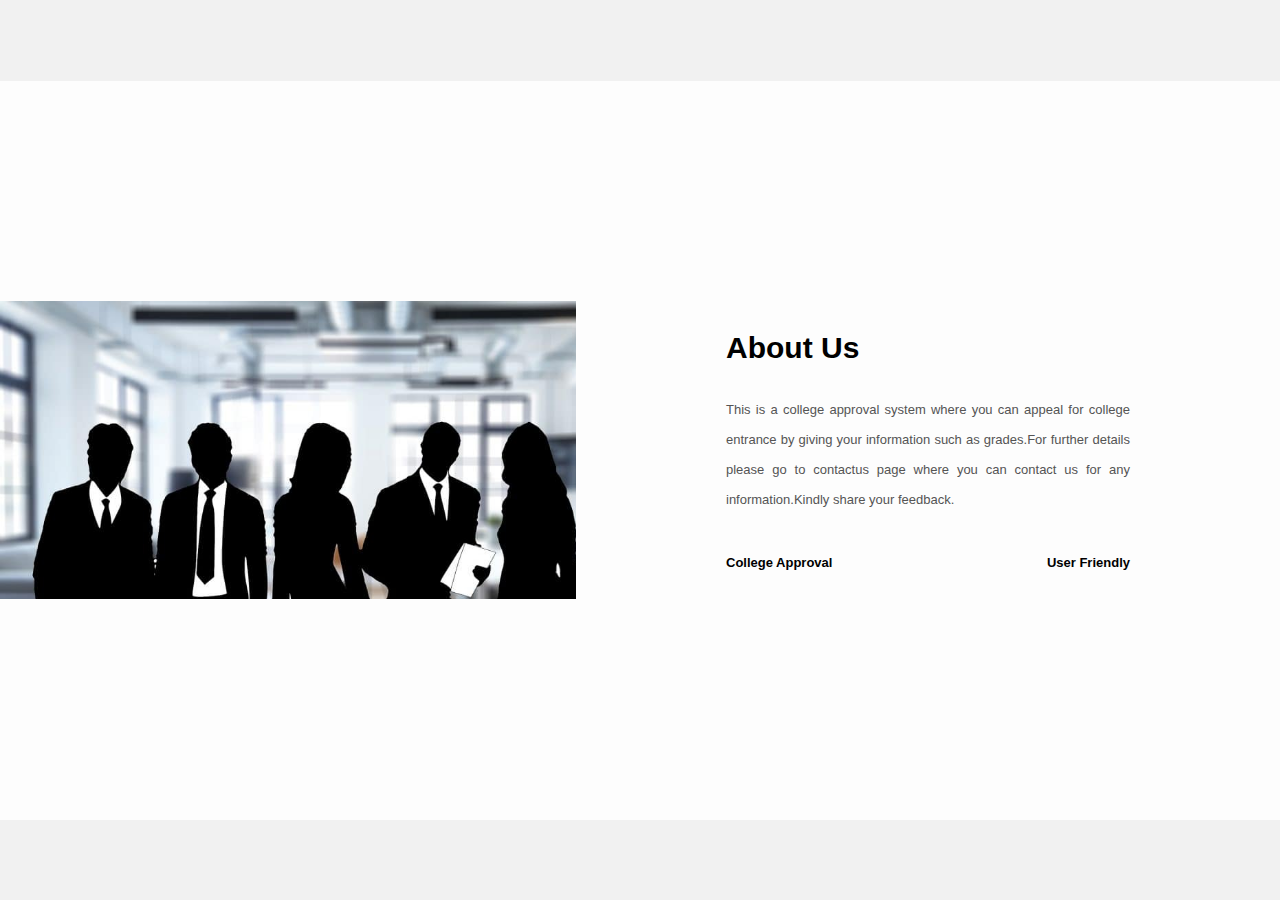
<file: WebContent/aboutus.html>
<html lang="en">
<head>
    <meta charset="UTF-8">
    <meta name="viewport" content="width=device-width, initial-scale=1.0">
    <title></title>
    <link rel="stylesheet" href="aboutus.css">
</head>
<body>
    <div class="about-section">
        <div class="inner-container">
            <h1>About Us</h1>
            <p class="text">
                This is a college approval system where you can appeal for college entrance by  giving your information such as grades.For further details please go to contactus page where you can contact us for any information.Kindly share your feedback.
            </p>
            <div class="skills">
                <span>College Approval</span>
                <span>User Friendly</span>
            </div>
        </div>
    </div>
</body>
</html>
</file>
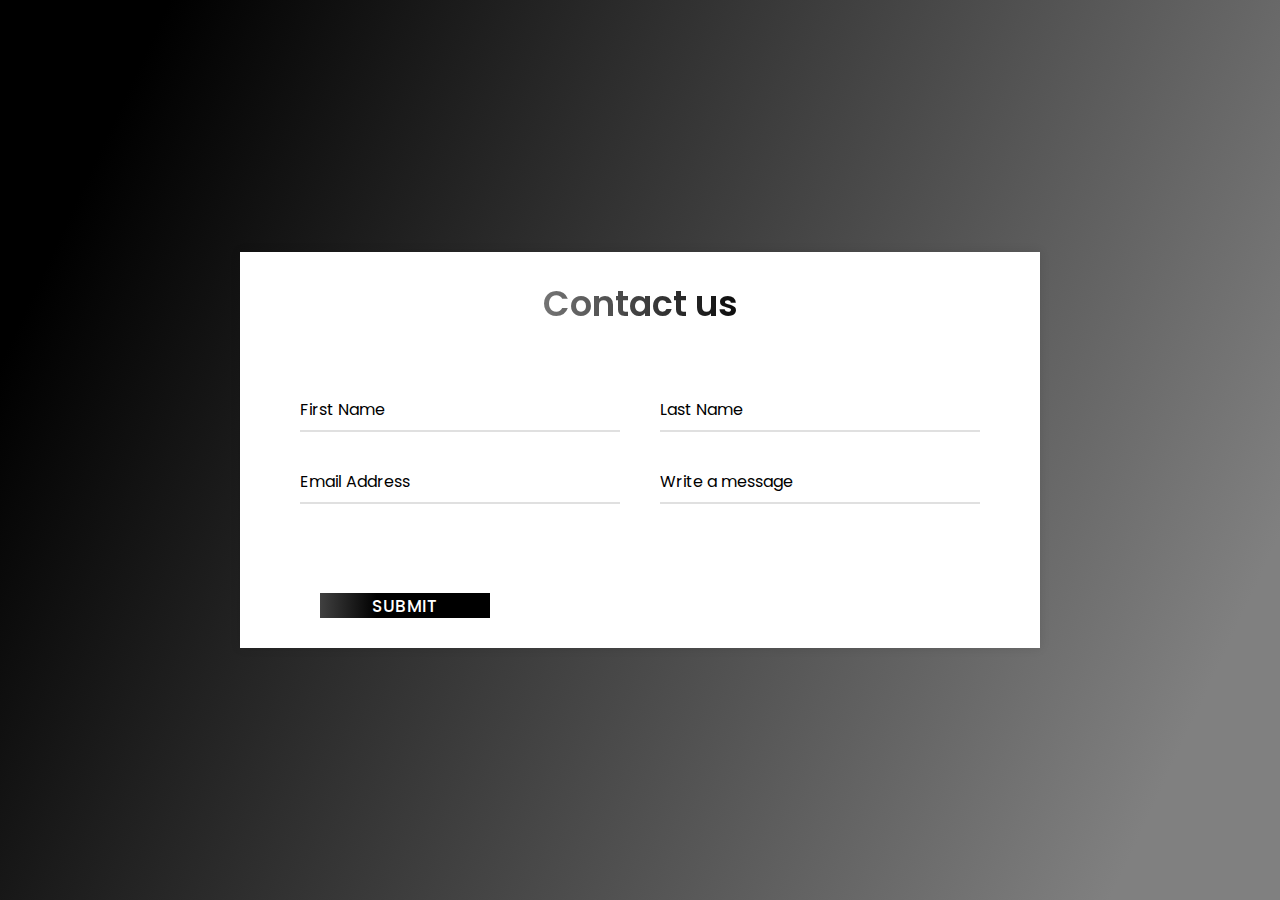
<file: WebContent/contact.html>
<!DOCTYPE html>
<html lang="en" dir="ltr">
  <head>
    <meta charset="utf-8">
    <link rel="stylesheet" href="contactus.css">
    <meta name="viewport" content="width=device-width, initial-scale=1.0">
  </head>
  <body>
    <div class="container">
      <div class="text">Contact us </div>
<form action="#">
        <div class="form-row">
          <div class="input-data">
            <input type="text" required>
            <div class="underline">
</div>
<label for="">First Name</label>
          </div>
<div class="input-data">
            <input type="text" required>
            <div class="underline">
</div>
<label for="">Last Name</label>
          </div>
</div>
<div class="form-row">
          <div class="input-data">
            <input type="email" required>
            <div class="underline">
</div>
<label for="">Email Address</label>
          </div>
<div class="input-data">
            <input type="text" required>
            <div class="underline">
</div>
<label for="">Write a message</label>
          </div>
</div>
<div class="form-row">
          <div class="input-data textarea">
<!-- Due to more textarea tag I got an error.. SO I changed the name of texarea tag into changeit. Replace the changeit text/tag to textarea-->
            <changeit rows="8" cols="80" required></changeit> 
            <br />
<div class="underline">
</div>
<div class="form-row submit-btn">
          <div class="input-data">
            <div class="inner"></div>
            <input type="submit" value="submit">
          </div>
        </div>
      </form>
    </div>

  </body>
</html>
</file>
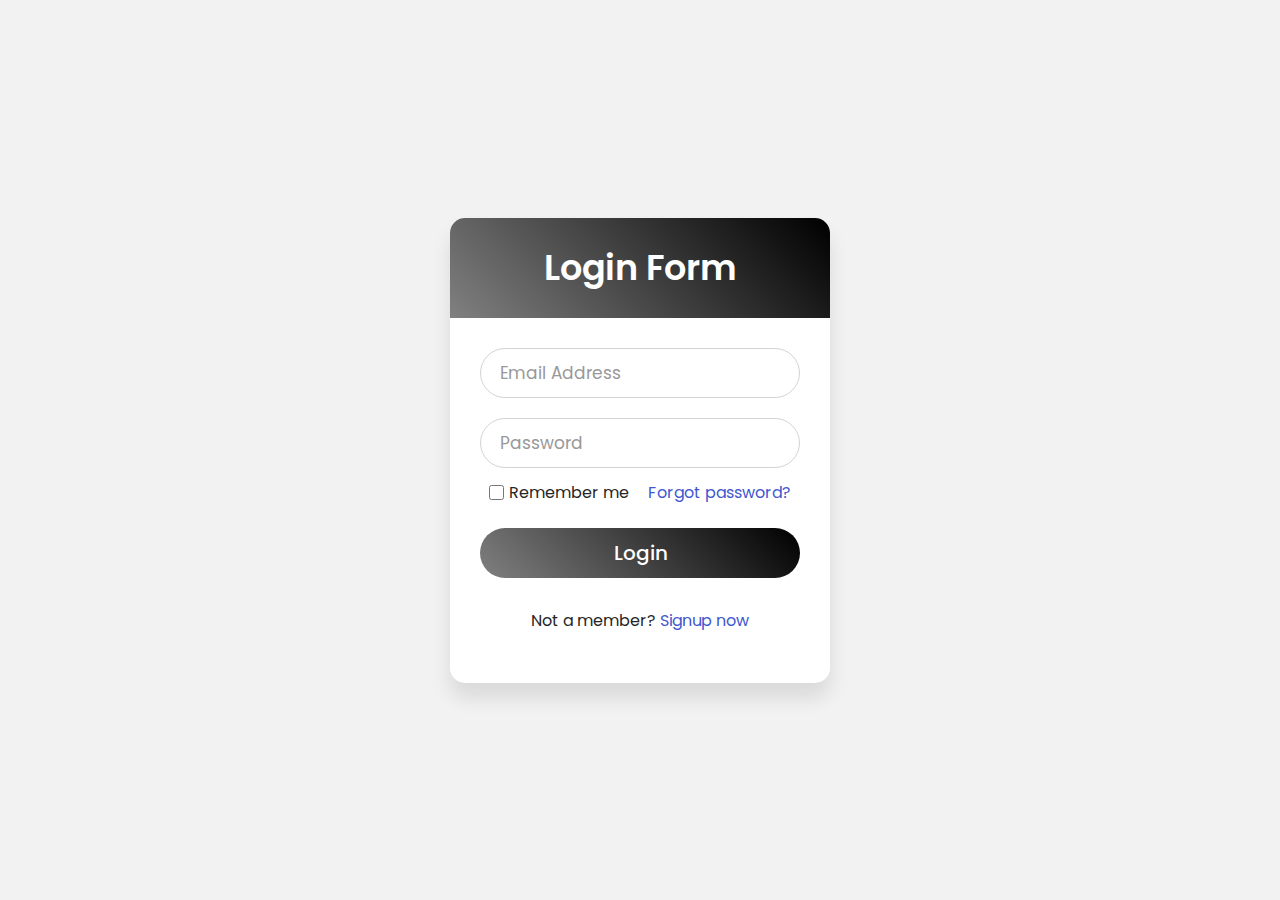
<file: WebContent/login.html>
<!DOCTYPE html>
<html lang="en" dir="ltr">
  <head>
    <meta charset="utf-8">
    <link rel="stylesheet" href="login.css">
  </head>
  <body>
    <div class="wrapper">
      <div class="title">
Login Form</div>
<form action="#">
        <div class="field">
          <input type="email" required>
          <label>Email Address</label>
        </div>
<div class="field">
          <input type="password" required>
          <label>Password</label>
        </div>
<div class="content">
          <div class="checkbox">
            <input type="checkbox" id="remember-me">
            <label for="remember-me">Remember me</label>
          </div>
<div class="pass-link">
<a href="#">Forgot password?</a></div>
</div>
<div class="field">
          <input type="submit" value="Login">
        </div>
<div class="signup-link">
Not a member? <a href="Signup.html">Signup now</a></div>
</form>
</div>
</body>
</html>
</file>
<file: WebContent/aboutus.css>
*{
    margin: 0;
    padding: 0;
    font-family: "Open Sans",sans-serif;
    box-sizing: border-box;
}

body{
    min-height: 100vh;
    display: flex;
    align-items: center;
    justify-content: center;
    background-color: #f1f1f1;
}

.about-section{
    background: url(aboutus.jpg) no-repeat left;
    background-size: 55%;
    background-color: #fdfdfd;
    overflow: hidden;
    padding: 100px 0;
}

.inner-container{
    width: 55%;
    float: right;
    background-color: #fdfdfd;
    padding: 150px;
}

.inner-container h1{
    margin-bottom: 30px;
    font-size: 30px;
    font-weight: 900;
}

.text{
    font-size: 13px;
    color: #545454;
    line-height: 30px;
    text-align: justify;
    margin-bottom: 40px;
}

.skills{
    display: flex;
    justify-content: space-between;
    font-weight: 700;
    font-size: 13px;
}

@media screen and (max-width:1200px){
    .inner-container{
        padding: 80px;
    }
}

@media screen and (max-width:1000px){
    .about-section{
        background-size: 100%;
        padding: 100px 40px;
    }
    .inner-container{
        width: 100%;
    }
}

@media screen and (max-width:600px){
    .about-section{
        padding: 0;
    }
    .inner-container{
        padding: 60px;
    }
}
</file>
<file: WebContent/contactus.css>
@import url('https://fonts.googleapis.com/css?family=Poppins:400,500,600,700&display=swap');
*{
  margin: 0;
  padding: 0;
  outline: none;
  box-sizing: border-box;
  font-family: 'Poppins', sans-serif;
}
body{
  display: flex;
  align-items: center;
  justify-content: center;
  min-height: 100vh;
  padding: 40px;
  background: linear-gradient(115deg, black 10%, grey 90%);
}
.container{
  max-width: 800px;
  background: #fff;
  width: 800px;
  padding: 25px 40px 10px 40px;
  box-shadow: 0px 0px 10px rgba(0,0,0,0.1);
}
.container .text{
  text-align: center;
  font-size: 35px;
  font-weight: 600;
  background: -webkit-linear-gradient(right, black, black, grey, grey);
  -webkit-background-clip: text;
  -webkit-text-fill-color: transparent;
}
.container form{
  padding: 30px 0 0 0;
}
.container form .form-row{
  display: flex;
  margin: 32px 0;
}
form .form-row .input-data{
  width: 100%;
  height: 40px;
  margin: 0 20px;
  position: relative;
}
form .form-row .textarea{
  height: 70px;
}
.input-data input,
.textarea textarea{
  display: block;
  width: 100%;
  height: 100%;
  border: none;
  font-size: 17px;
  border-bottom: 2px solid rgba(0,0,0, 0.12);
}
.input-data input:focus ~ label, .textarea textarea:focus ~ label,
.input-data input:valid ~ label, .textarea textarea:valid ~ label{
  transform: translateY(-20px);
  font-size: 14px;
  color: #3498db;
}
.textarea textarea{
  resize: none;
  padding-top: 10px;
}
.input-data label{
  position: absolute;
  pointer-events: none;
  bottom: 10px;
  font-size: 16px;
  transition: all 0.3s ease;
}
.textarea label{
  width: 100%;
  bottom: 40px;
  background: #fff;
}
.input-data .underline{
  position: absolute;
  bottom: 0;
  height: 2px;
  width: 100%;
}
.input-data .underline:before{
  position: absolute;
  content: "";
  height: 2px;
  width: 100%;
  background: #3498db;
  transform: scaleX(0);
  transform-origin: center;
  transition: transform 0.3s ease;
}
.input-data input:focus ~ .underline:before,
.input-data input:valid ~ .underline:before,
.textarea textarea:focus ~ .underline:before,
.textarea textarea:valid ~ .underline:before{
  transform: scale(1);
}
.submit-btn .input-data{
  overflow: hidden;
  height: 25px!important;
  width: 25%!important;
}
.submit-btn .input-data .inner{
  height: 100%;
  width: 200%;
  position: absolute;
  left: -100%;
  background: -webkit-linear-gradient(right, black, black, grey, grey);
  transition: all 0.4s;
}
.submit-btn .input-data:hover .inner{
  left: 0;
}
.submit-btn .input-data input{
  background: none;
  border: none;
  color: #fff;
  font-size: 17px;
  font-weight: 500;
  text-transform: uppercase;
  letter-spacing: 1px;
  cursor: pointer;
  position: relative;
  z-index: 2;
}
@media (max-width: 700px) {
  .container .text{
    font-size: 30px;
  }
  .container form{
    padding: 10px 0 0 0;
  }
  .container form .form-row{
    display: block;
  }
  form .form-row .input-data{
    margin: 35px 0!important;
  }
  .submit-btn .input-data{
    width: 40%!important;
  }
}
</file>
<file: WebContent/login.css>
@charset "ISO-8859-1";
@import url('https://fonts.googleapis.com/css?family=Poppins:400,500,600,700&display=swap');
*{
  margin: 0;
  padding: 0;
  box-sizing: border-box;
  font-family: 'Poppins', sans-serif;
}
html,body{
  display: grid;
  height: 100%;
  width: 100%;
  place-items: center;
  background: #f2f2f2;
  /* background: linear-gradient(-135deg, black, black); */
}
::selection{
  background: black;
  color: #fff;
}
.wrapper{
  width: 380px;
  background: #fff;
  border-radius: 15px;
  box-shadow: 0px 15px 20px rgba(0,0,0,0.1);
}
.wrapper .title{
  font-size: 35px;
  font-weight: 600;
  text-align: center;
  line-height: 100px;
  color: #fff;
  user-select: none;
  border-radius: 15px 15px 0 0;
  background: linear-gradient(-135deg, black, grey);
}
.wrapper form{
  padding: 10px 30px 50px 30px;
}
.wrapper form .field{
  height: 50px;
  width: 100%;
  margin-top: 20px;
  position: relative;
}
.wrapper form .field input{
  height: 100%;
  width: 100%;
  outline: none;
  font-size: 17px;
  padding-left: 20px;
  border: 1px solid lightgrey;
  border-radius: 25px;
  transition: all 0.3s ease;
}
.wrapper form .field input:focus,
form .field input:valid{
  border-color: black;
}
.wrapper form .field label{
  position: absolute;
  top: 50%;
  left: 20px;
  color: #999999;
  font-weight: 400;
  font-size: 17px;
  pointer-events: none;
  transform: translateY(-50%);
  transition: all 0.3s ease;
}
form .field input:focus ~ label,
form .field input:valid ~ label{
  top: 0%;
  font-size: 16px;
  color: #4158d0;
  background: #fff;
  transform: translateY(-50%);
}
form .content{
  display: flex;
  width: 100%;
  height: 50px;
  font-size: 16px;
  align-items: center;
  justify-content: space-around;
}
form .content .checkbox{
  display: flex;
  align-items: center;
  justify-content: center;
}
form .content input{
  width: 15px;
  height: 15px;
  background: red;
}
form .content label{
  color: #262626;
  user-select: none;
  padding-left: 5px;
}
form .content .pass-link{
  color: "";
}
form .field input[type="submit"]{
  color: #fff;
  border: none;
  padding-left: 0;
  margin-top: -10px;
  font-size: 20px;
  font-weight: 500;
  cursor: pointer;
  background: linear-gradient(-135deg, black, grey);
  transition: all 0.3s ease;
}
form .field input[type="submit"]:active{
  transform: scale(0.95);
}
form .signup-link{
  color: #262626;
  margin-top: 20px;
  text-align: center;
}
form .pass-link a,
form .signup-link a{
  color: #4158d0;
  text-decoration: none;
}
form .pass-link a:hover,
form .signup-link a:hover{
  text-decoration: underline;
}
</file>
